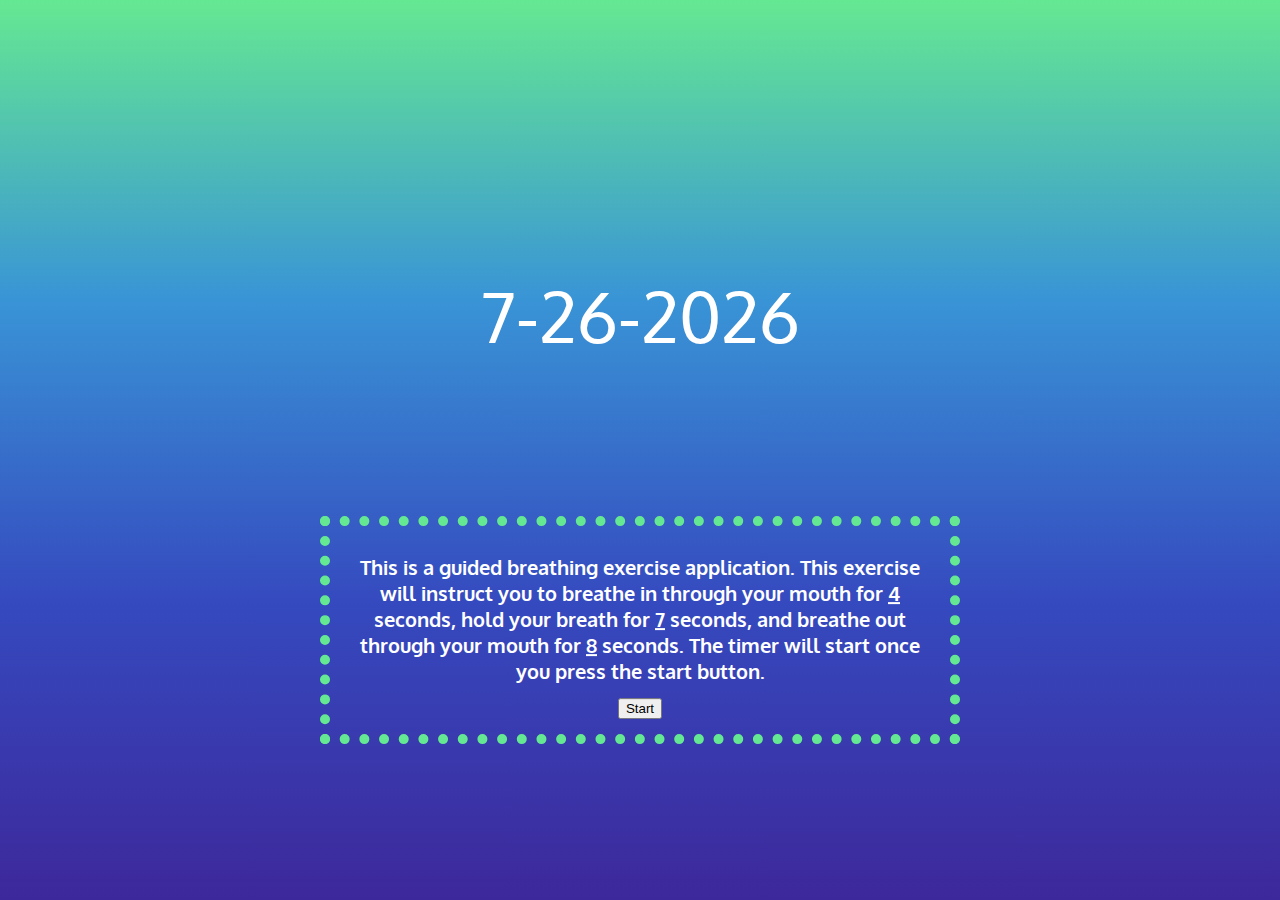
<file: index.html>
<!DOCTYPE html>
<html lang="en">

<head>
    <meta charset="UTF-8">
    <meta http-equiv="X-UA-Compatible" content="IE=edge">
    <meta name="viewport" content="width=device-width, initial-scale=1.0">

    <title>Breathing Exercises</title>

    <link rel="icon" type="image/png" href="./assets/daisy.png">

    <link href="https://fonts.googleapis.com/css2?family=Oxygen&display=swap" rel="stylesheet">

    <link rel="stylesheet" href="./styles/style.css">
</head>

<body>
    <div id="start">
        <h1>This is a guided breathing exercise application. This exercise will instruct you to breathe in through your
            mouth for <u>4</u> seconds, hold your breath for <u>7</u> seconds, and breathe out through your mouth for
            <u>8</u> seconds. The timer will start once you press the start button.
        </h1>
        <a href="breathe_page.html">
            <button>Start</button>
        </a>
    </div>

    <div id="dateToday"></div>
    <script>
        const date = new Date();
        let day = date.getDate();
        let month = date.getMonth() + 1;
        let year = date.getFullYear();
        let currentDate = `${month}-${day}-${year}`;
        document.getElementById("dateToday").innerHTML = currentDate;
    </script>
    <script src="./scripts/script.js"></script>
</body>

</html>
</file>
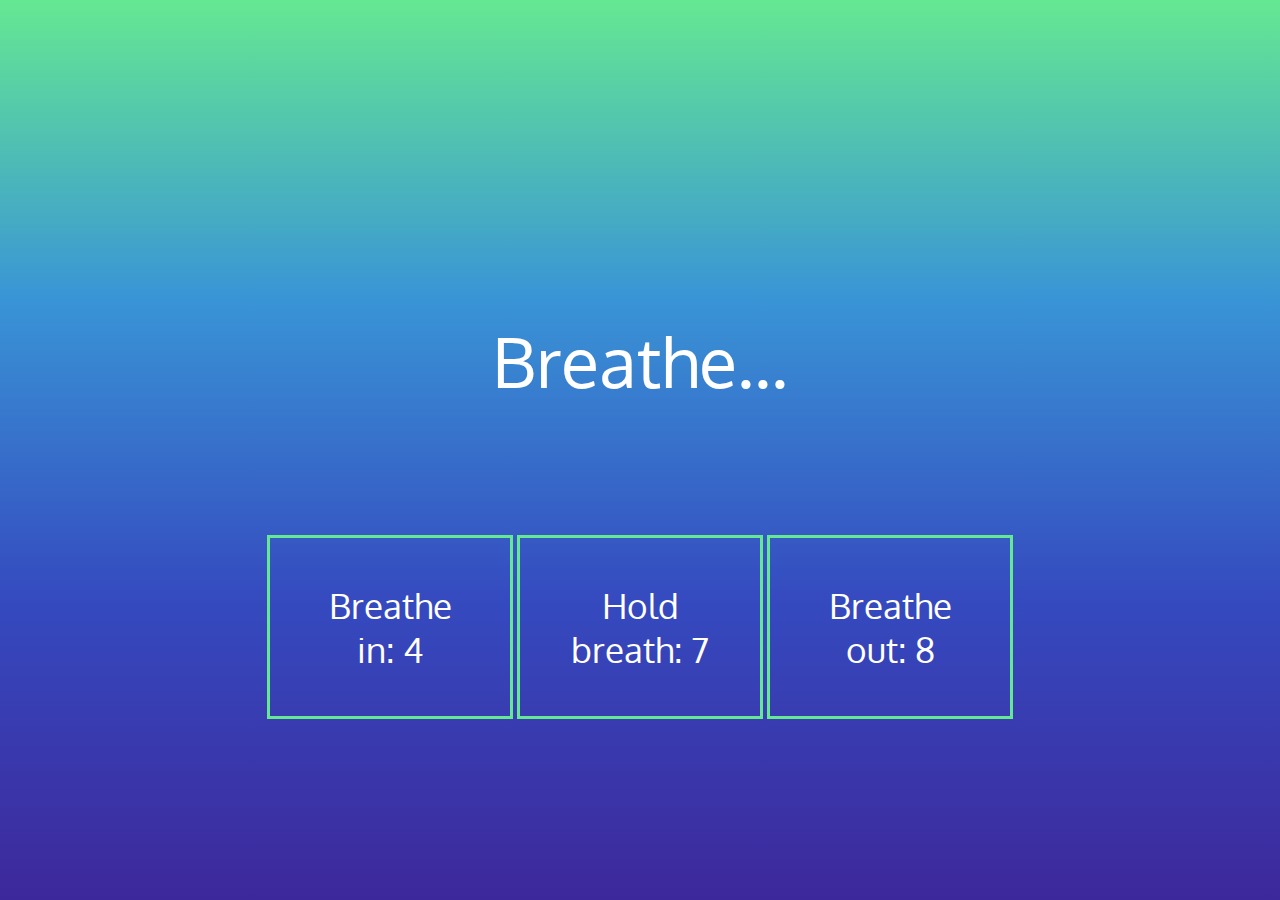
<file: breathe_page.html>
<!DOCTYPE html>
<html lang="en">

<head>
    <meta charset="UTF-8">
    <meta http-equiv="X-UA-Compatible" content="IE=edge">
    <meta name="viewport" content="width=device-width, initial-scale=1.0">
    <title>Breathe...</title>

    <link rel="icon" type="image/png" href="./assets/daisy.png">

    <link href="https://fonts.googleapis.com/css2?family=Oxygen&display=swap" rel="stylesheet">

    <link rel="stylesheet" href="./styles/style.css">
</head>

<body>
    <div id="breatheContainer">
        Breathe...
    </div>
    <div id="timer">
        <div id="first">Breathe in: 4</div>
        <div id="second">Hold breath: 7</div>
        <div id="third">Breathe out: 8</div>
    </div>
    <script src="./scripts/script.js"></script>
</body>

</html>
</file>
<file: styles/style.css>
html {
    height: 100%;
    width: 100%;
    overflow: hidden;
    background-image: linear-gradient(#65E892, #3994D6, #354ABF, #3D289B);
    background-repeat: no-repeat;
}

div {
    font-family: 'Oxygen', sans-serif;
    margin: 0;
    color: #fff;
    text-align: center;
}

#breatheContainer {
    position: absolute;
    left: 50%;
    top: 40%;
    transform: translate(-50%, -50%);
    font-size: 70px;
    /* border: 10px; */
    /* padding: 50px; */
}

#dateToday {
    position: absolute;
    left: 50%;
    top: 35%;
    transform: translate(-50%, -50%);
    font-size: 70px;
    border: 15px #65E892;
    padding: 10px;
}

#start {
    position: absolute;
    left: 50%;
    top: 70%;
    transform: translate(-50%, -50%);
    font-size: 10px;
    border: 10px dotted #65E892;
    padding: 15px;
}

#timer {
    position: absolute;
    left: 50%;
    top: 65%;
    transform: translate(-50%, -50%);
    /* border: 10px dotted #65E892; */
    padding: 55px;
    width: 750px;
    height: 100px;
}

#timer div {
    display: inline-block;
    padding: 45px;
    border: 3px solid #65E892;
    width: 150px;
}

#first {
    font-size: 35px;
}

#second {
    font-size: 35px;
}

#third {
    font-size: 35px;
}
</file>
